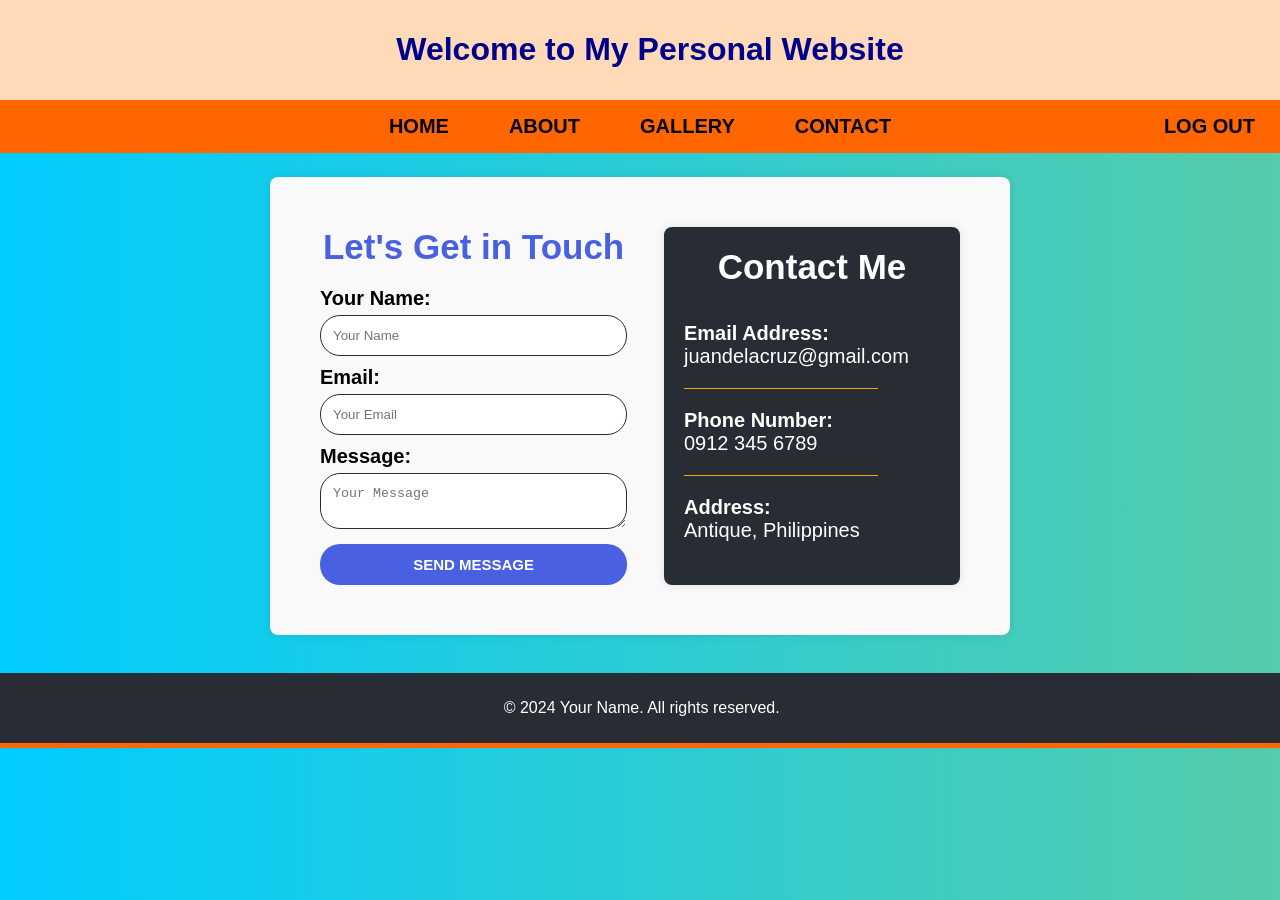
<file: contact.html>
<!DOCTYPE html>
<html lang="en">
<head>
 <meta charset="UTF-8">
 <meta name="viewport" content="width=device-width, initial-scale=0.5">
 <title>Contact - Personal Website</title>
 <link rel="stylesheet" href="style.css">
 
</head>
<body class="contact-background">
 <header>
 <h1>Welcome to My Personal Website</h1>
 </header>
 <nav>
 <ul>
 <li><a href="index.html">HOME</a></li>
 <li class="dropdown">
 <a href="#" class="dropbtn">ABOUT</a>
 <div class="dropdown-content">
 <a href="skills.html">Skills I'm Developing</a>
 <a href="goals.html">My Goals as a Student</a>
 <a href="funfacts.html">Fun Facts About Me</a>
 </div>
 </li>
 <li><a href="gallery.html">GALLERY</a></li>
 <li><a href="contact.html">CONTACT</a></li>
 <a href="javascript:void(0);" class="logout-button" onclick="confirmLogout()">LOG 
OUT</a>
 </ul>
 </nav>
 <section id="section2"></section>
 <section id="contact">
 <div class="contact-content">
 <!-- Contact Form -->
 <form id="contactForm" class="contact-form">
 <h2>Let's Get in Touch</h2>
 <label for="name">Your Name:</label>
 <input type="text" id="name" name="name" placeholder="Your Name">
 <span class="error" id="nameError"></span>
 
 <label for="email">Email:</label>
 <input type="email" id="email" name="email" placeholder="Your Email">
 <span class="error" id="emailError"></span>
 
 <label for="message">Message:</label>
 <textarea id="message" name="message" placeholder="Your Message"></textarea>
 <span class="error" id="messageError"></span>
 
 <button type="submit"><strong>SEND MESSAGE</strong> </button>
 </form>
 
 <!-- New Container for Contact Details -->
 <div class="contact-details">
 <h3><center>Contact Me</center></h3>
 <p><strong>Email Address:</strong> <br> juandelacruz@gmail.com</p>
 <hr width="75%" size="1" color="Orange" align="left">
 <p><strong>Phone Number:</strong> <br>0912 345 6789</p>
 <hr width="75%" size="1" color="Orange" align="left">
 <p><strong>Address:</strong> <br> Antique, Philippines</p>
 </div>
 </div>
 </section>
 
 
 <footer>
 <p>&copy; 2024 Your Name. All rights reserved.</p>
 </footer>
 <div class="footer-divider"></div> <!-- Orange line -->
 <script>
 const form = document.querySelector("#contactForm");
const nameInput = document.querySelector("#name");
const emailInput = document.querySelector("#email");
const messageInput = document.querySelector("#message");
form.addEventListener("submit", function(event) {
 let isValid = true;
 // Clear all previous error messages
 document.querySelectorAll(".error").forEach(function(errorElement) {
 errorElement.textContent = "";
 });
 // Validate Name
 if (nameInput.value.trim() === "") {
 document.getElementById('nameError').textContent = "Name is required";
 isValid = false;
 }
 // Validate Email
 if (emailInput.value.trim() === "") {
 document.getElementById('emailError').textContent = "Email is required";
 isValid = false;
 } else if (!validateEmail(emailInput.value)) {
 document.getElementById('emailError').textContent = "Please enter a valid email";
 isValid = false;
 }
 // Validate Message
 if (messageInput.value.trim() === "") {
 document.getElementById('messageError').textContent = "Message is required";
 isValid = false;
 }
 // Prevent form submission if there are errors
 if (!isValid) {
 event.preventDefault();
 }
});
// Function to validate email format
function validateEmail(email) {
 const re = /^[^\s@]+@[^\s@]+\.[^\s@]+$/;
 return re.test(String(email).toLowerCase());
}
 </script>
<script>
document.getElementById('contactForm').addEventListener('submit', function(event) {
 event.preventDefault(); // Prevent the default form submission
 // Get form values
 const name = document.getElementById('name').value;
 const email = document.getElementById('email').value;
 const message = document.getElementById('message').value;
 // Simple validation (can be extended)
 if (name === "" || email === "" || message === "") {
 alert("Please fill in all fields before submitting.");
 return; // Exit the function if validation fails
 }
 // Simulating a successful message submission
 alert("Your message has been sent successfully!");
   // Clear form fields after submission
 document.getElementById('contactForm').reset();
});
</script>
<script>
 // Logout function with confirmation
 function confirmLogout() {
 // Show a confirmation message to the user
 const confirmLogout = confirm("Are you sure you want to log out?");
 
 // If the user confirms, proceed with logging out
 if (confirmLogout) {
 // Mark the user as logged out in localStorage (if used)
 localStorage.removeItem('isLoggedIn'); // Or any other keys related to login 
credentials
 
 // Redirect to the login page
 window.location.href = 'login.html';
 } else {
 // If the user cancels, do nothing
 return;
 }
 }
 
 </script>
</body>
</html>
</file>
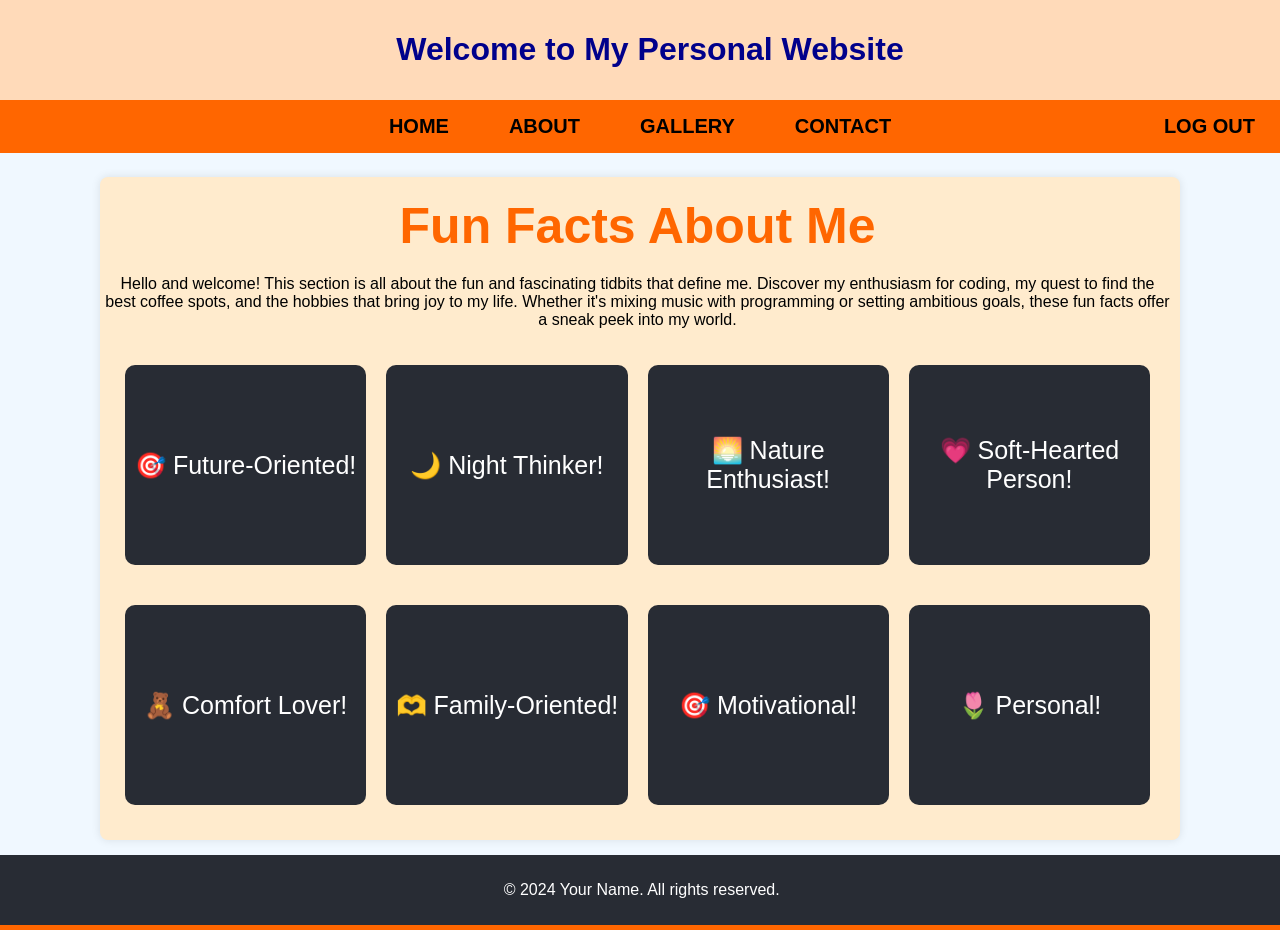
<file: funfacts.html>
<!DOCTYPE html>
<html lang="en">
<head>
 <meta charset="UTF-8">
 <meta name="viewport" content="width=device-width, initial-scale=0.1">
 <title>Fun Facts About Me</title>
 <link rel="stylesheet" href="style.css">
</head>
<body>
 <header>
 <h1>Welcome to My Personal Website</h1>
 </header>
 <nav>
 <ul>
 <li><a href="index.html">HOME</a></li>
 <li class="dropdown">
 <a href="#" class="dropbtn">ABOUT</a>
 <div class="dropdown-content">
 <a href="skills.html">Skills I'm Developing</a>
 <a href="goals.html">My Goals as a Student</a>
 <a href="funfacts.html">Fun Facts About Me</a>
 </div>
 </li>
 <li><a href="gallery.html">GALLERY</a></li>
 <li><a href="contact.html">CONTACT</a></li>
 <a href="javascript:void(0);" class="logout-button" onclick="confirmLogout()">LOG 
OUT</a>
 </ul>
 </nav>
 <section id="section2"></section>
 <section id="drop">
 <h2>Fun Facts About Me</h2>
 <p>Hello and welcome! This section is all about the fun and fascinating tidbits that 
define me. 
 Discover my enthusiasm for coding, my quest to find the best coffee spots, and the 
hobbies that bring joy to my life. 
 Whether it's mixing music with programming or setting ambitious goals, these fun 
facts offer a sneak peek into my world. </p>
 
 
 <div class="funfact-container">
 <div class="funfact-card">
 <div class="funfact-inner">
 <div class="funfact-front">
 <p>🎯 Future-Oriented!</p>
 </div>
 <div class="funfact-back">
 <p>I always have dreams and goals that I want to achieve!</p>
 </div>
 </div>
 </div>
 <div class="funfact-card">
 <div class="funfact-inner">
 <div class="funfact-front">
 <p>🌙 Night Thinker!</p>
 </div>
 <div class="funfact-back">
 <p> I tend to think deeply about life, dreams, and the future!</p>
 </div>
 </div>
 </div>
 <div class="funfact-card">
 <div class="funfact-inner">
 <div class="funfact-front">
  <p>🌅 Nature Enthusiast! </p>
 </div>
 <div class="funfact-back">
 <p>I appreciate beautiful sunsets, peaceful beaches, and relaxing views!</p>
 </div>
 </div>
 </div>
 <div class="funfact-card">
 <div class="funfact-inner">
 <div class="funfact-front">
 <p>💗 Soft-Hearted Person! </p>
 </div>
 <div class="funfact-back">
 <p>I may not always express my feelings, but I genuinely care about the people I love</p>
 </div>
 </div>
 </div>
 </div>
 <div class="funfact-container">
 <div class="funfact-card">
 <div class="funfact-inner">
 <div class="funfact-front">
 <p>🧸 Comfort Lover!</p>
 </div>
 <div class="funfact-back">
 <p>I appreciate peaceful moments and things that make me feel comfortable</p>
 </div>
 </div>
 </div>
 <div class="funfact-card">
 <div class="funfact-inner">
 <div class="funfact-front">
 <p>🫶 Family-Oriented!</p>
 </div>
 <div class="funfact-back">
 <p>I value the people who support and care for me!</p>
 </div>
 </div>
 </div>
 <div class="funfact-card">
 <div class="funfact-inner">
 <div class="funfact-front">
 <p>🎯 Motivational! </p>
 </div>
 <div class="funfact-back">
 <p>Quietly building the life I dream of!</p>
 </div>
 </div>
 </div>
 <div class="funfact-card">
 <div class="funfact-inner">
 <div class="funfact-front">
 <p>🌷 Personal! </p>
 </div>
 <div class="funfact-back">
 <p>A curious mind, a kind heart, and a soul full of dreams!</p>
 </div>
 </div>
 </div>
 </div>
 </div>
 </section>
 
 <script>
 // Logout function with confirmation
 function confirmLogout() {
 // Show a confirmation message to the user
 const confirmLogout = confirm("Are you sure you want to log out?");
 
 // If the user confirms, proceed with logging out
   if (confirmLogout) {
 // Mark the user as logged out in localStorage (if used)
 localStorage.removeItem('isLoggedIn'); // Or any other keys related to login 
credentials
 
 // Redirect to the login page
 window.location.href = 'login.html';
 } else {
 // If the user cancels, do nothing
 return;
 }
 }
 
 </script>
 <footer>
 <p>&copy; 2024 Your Name. All rights reserved.</p>
 </footer>
 <div class="footer-divider"></div> <!-- Orange line -->
</body>
</html>
</file>
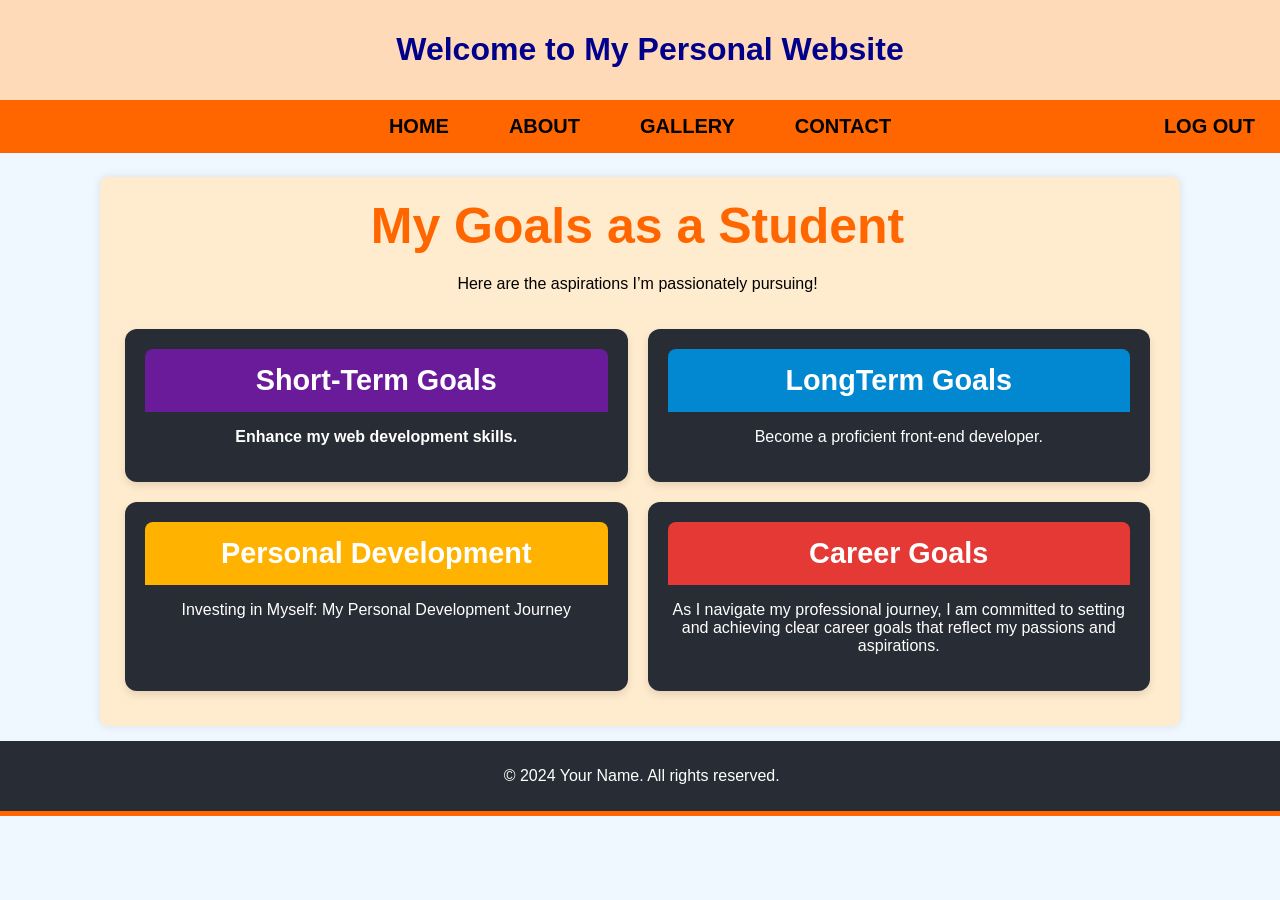
<file: goals.html>
<!DOCTYPE html>
<html lang="en">
<head>
 <meta charset="UTF-8">
 <meta name="viewport" content="width=device-width, initial-scale=0.5">
 <title>My Goals as a Student</title>
 <link rel="stylesheet" href="style.css">
</head>
<body>
 <header>
 <h1>Welcome to My Personal Website</h1>
 </header>
 <nav>
 <ul>
 <li><a href="index.html">HOME</a></li>
 <li class="dropdown">
 <a href="#" class="dropbtn">ABOUT</a>
 <div class="dropdown-content">
 <a href="skills.html">Skills I'm Developing</a>
 <a href="goals.html">My Goals as a Student</a>
 <a href="funfacts.html">Fun Facts About Me</a>
 </div>
 </li>
 <li><a href="gallery.html">GALLERY</a></li>
 <li><a href="contact.html">CONTACT</a></li>
 <a href="javascript:void(0);" class="logout-button" onclick="confirmLogout()">LOG 
OUT</a>
 </ul>
 </nav>
 <section id="section2"></section>
 <section id="drop">
 <h2>My Goals as a Student</h2>
 <p style="text-align: center;">Here are the aspirations I’m passionately 
pursuing!</p>
 
 <div class="goal-grid">
 <div class="goal-card" onclick="toggleGoalDetails(1)">
 <div class="goal-header" style="background-color: 
#6a1b9a;"><strong>Short-Term Goals</strong></div>
 <p><strong>Enhance my web development skills. </strong></p>
 <div class="goal-details" id="goal1-details">
 <p>By focusing on these short-term goals, 
 I am confident that I will enhance my web development skills and 
set a solid foundation for my future endeavors in the tech industry.</p>
 </div>
 </div>
 
 <div class="goal-card" onclick="toggleGoalDetails(1)">
 <div class="goal-header" style="background-color: #0288d1;"><strong>LongTerm Goals</strong></div>
 <p>Become a proficient front-end developer.</p>
 <div class="goal-details" id="goal2-details">
 <p>By setting these long-term goals, I am dedicated to evolving as a 
front-end developer, contributing to impactful projects, and becoming a valuable asset in the 
technology landscape.</p></p>
 </div>
 </div>
 
 <div class="goal-card" onclick="toggleGoalDetails(2)">
 <div class="goal-header" style="background-color: 
#ffb300;"><strong>Personal Development</strong></div>
 <p>Investing in Myself: My Personal Development Journey</p>
 <div class="goal-details" id="goal3-details">
 <p>I strive to become a more well-rounded individual, 
 equipped to handle challenges and make meaningful contributions 
in both my personal and professional life.</p>
  </div>
 </div>
 
 <div class="goal-card" onclick="toggleGoalDetails(2)">
 <div class="goal-header" style="background-color: 
#e53935;"><strong>Career Goals</strong></div>
 <p>As I navigate my professional journey, I am committed to setting and 
achieving clear career goals that reflect my passions and aspirations. </p>
 <div class="goal-details" id="goal4-details">
 <p>My goal is to grow into a leadership position where I can guide 
teams, drive projects to success, and contribute to strategic decision-making. 
 I aim to develop my leadership skills through experience and by 
seeking out opportunities to lead initiatives within my current role.</p>
 </div>
 </div>
 </div>
 </section>
 </section>
 
 <footer>
 <p>&copy; 2024 Your Name. All rights reserved.</p>
 </footer>
 <div class="footer-divider"></div> <!-- Orange line -->
 <script>
 // Function to toggle details for both cards in a row
 function toggleGoalDetails(group) {
 const details1 = document.getElementById('goal' + (group * 2 - 1) + '-details');
 const details2 = document.getElementById('goal' + (group * 2) + '-details');
 // Toggle visibility for the paired goals
 details1.classList.toggle('active');
 details2.classList.toggle('active');
 }
 </script>
<script>
 // Logout function with confirmation
 function confirmLogout() {
 // Show a confirmation message to the user
 const confirmLogout = confirm("Are you sure you want to log out?");
 
 // If the user confirms, proceed with logging out
 if (confirmLogout) {
 // Mark the user as logged out in localStorage (if used)
 localStorage.removeItem('isLoggedIn'); // Or any other keys related to login 
credentials
 
 // Redirect to the login page
 window.location.href = 'login.html';
 } else {
 // If the user cancels, do nothing
 return;
 }
 }
 
 </script>
</body>
</html>
</file>
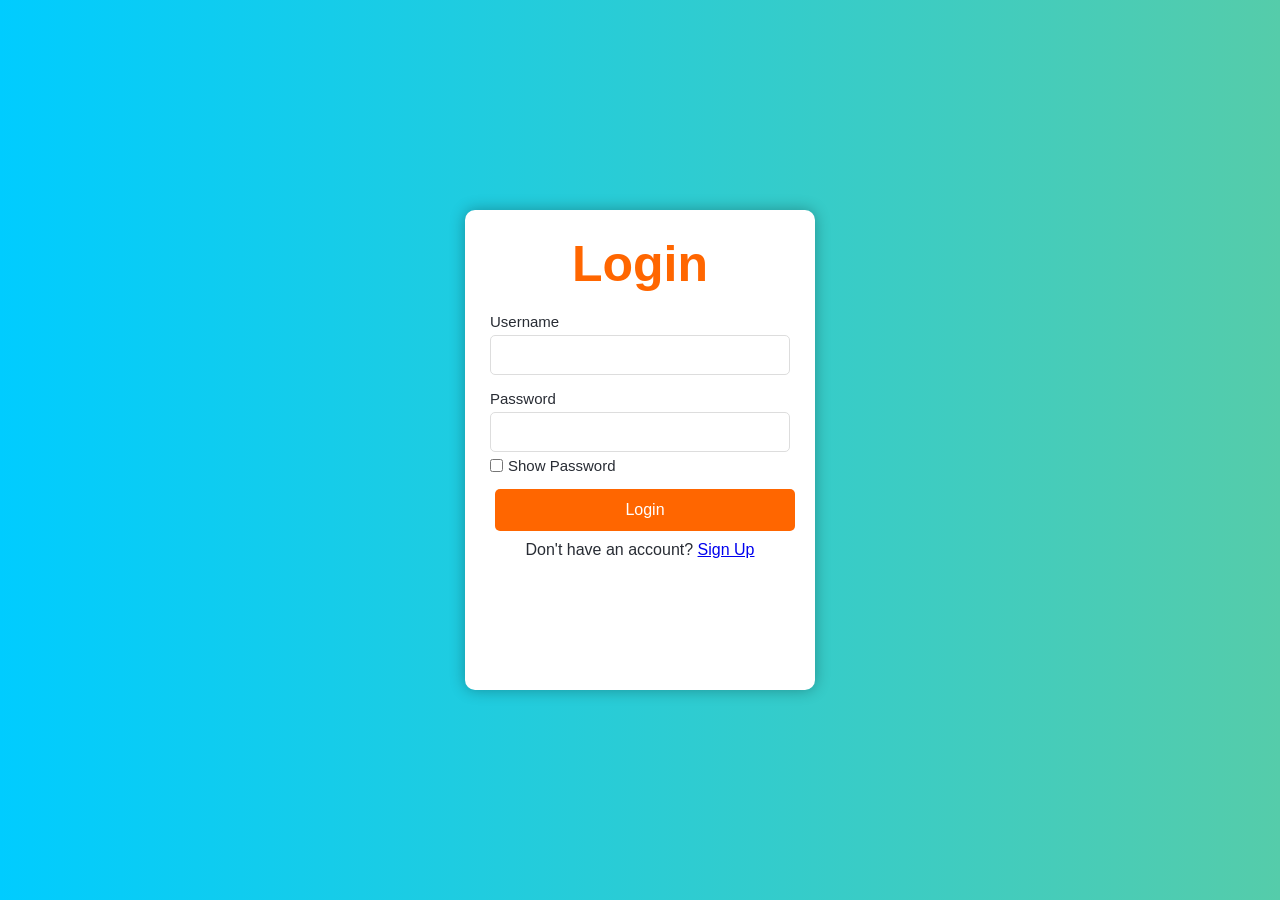
<file: login.html>
<!DOCTYPE html>
<html lang="en">
<head>
  <meta charset="UTF-8">
  <meta name="viewport" content="width=device-width, initial-scale=0.5">
  <title>Login & Sign‑Up</title>
  <link rel="stylesheet" href="login_style.css">
</head>
<body>
<div class="form-container">
  <h2 id="formTitle">Login</h2>
  <form id="authForm">
    <label for="username">Username</label>
    <input type="text" id="username" required>

    <label for="password">Password</label>
    <input type="password" id="password" required>

    <div class="show-password" id="showPasswordContainer">
      <input type="checkbox" id="showPassword" onclick="togglePasswordVisibility()">
      <label for="showPassword">Show Password</label>
    </div>

    <label for="confirmPassword" id="confirmPasswordLabel" style="display:none;">Confirm Password</label>
    <input type="password" id="confirmPassword" style="display:none;">
    <p id="passwordMatchMessage" style="font-size:0.85rem; margin:5px 0; display:none;"></p>

    <button type="button" id="submitBtn" onclick="handleSubmit()">Login</button>
    <p id="errorMessage"></p>
    <p id="toggleText">Don't have an account? <a href="#" onclick="toggleForm(); return false;">Sign Up</a></p>
  </form>
</div>

<script>
let isLoginMode = true;

function toggleForm(){
  isLoginMode = !isLoginMode;
  document.getElementById('formTitle').textContent = isLoginMode ? 'Login' : 'Sign Up';
  document.getElementById('submitBtn').textContent = isLoginMode ? 'Login' : 'Sign Up';
  document.getElementById('confirmPasswordLabel').style.display = isLoginMode ? 'none' : 'block';
  document.getElementById('confirmPassword').style.display = isLoginMode ? 'none' : 'block';
  document.getElementById('passwordMatchMessage').style.display = 'none';
  document.getElementById('showPasswordContainer').style.display = isLoginMode ? 'flex' : 'none';
  document.getElementById('toggleText').innerHTML = isLoginMode
    ? "Don't have an account? <a href='#' onclick='toggleForm();return false;'>Sign Up</a>"
    : "Already have an account? <a href='#' onclick='toggleForm();return false;'>Login</a>";
  document.getElementById('authForm').reset();
  document.getElementById('errorMessage').textContent='';
}

function togglePasswordVisibility(){
  const pass=document.getElementById('password');
  pass.type = pass.type==='password' ? 'text' : 'password';
}

function checkPasswordMatch(){
  const p1=document.getElementById('password').value;
  const p2=document.getElementById('confirmPassword').value;
  const msg=document.getElementById('passwordMatchMessage');
  if(!isLoginMode && p2){
    msg.style.display='block';
    if(p1===p2){ msg.textContent='✅ Passwords match'; msg.style.color='green'; }
    else { msg.textContent='❌ Passwords do NOT match'; msg.style.color='red'; }
  } else msg.style.display='none';
}

function handleSubmit(){
  const user=document.getElementById('username').value.trim();
  const pass=document.getElementById('password').value;
  const err=document.getElementById('errorMessage');
  if(!user||!pass){ err.textContent='⚠️ Fill in all fields!'; return; }

  if(isLoginMode){
    const savedUser=localStorage.getItem('regUser');
    const savedPass=localStorage.getItem('regPass');
    if(user===savedUser && pass===savedPass){
      localStorage.setItem('isLoggedIn','true');
      alert('✅ Welcome back! Logging you in...');
      window.location.href='index.html';
    } else err.textContent='❌ Invalid username or account not found';
  } else {
    const confirmPass=document.getElementById('confirmPassword').value;
    if(pass!==confirmPass){ err.textContent='❌ Passwords do not match!'; return; }
    localStorage.setItem('regUser',user);
    localStorage.setItem('regPass',pass);
    alert('🎉 Account created! Please log in now.');
    toggleForm();
  }
}
document.getElementById('confirmPassword').addEventListener('input',checkPasswordMatch);
document.getElementById('password').addEventListener('input',checkPasswordMatch);
</script>
</body>
</html>
</file>
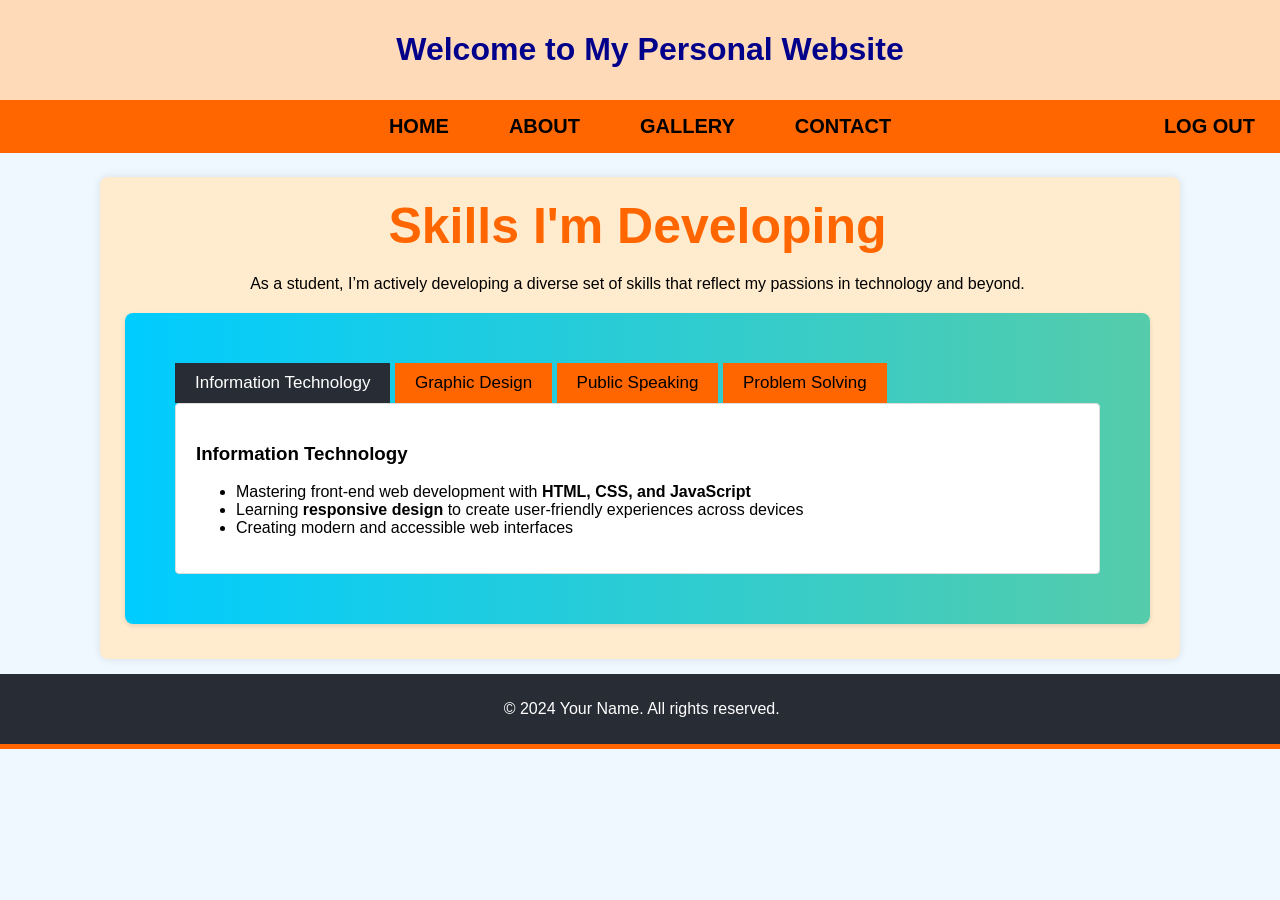
<file: skills.html>
<!DOCTYPE html>
<html lang="en">
<head>
 <meta charset="UTF-8">
 <meta name="viewport" content="width=device-width, initial-scale=0.5">
 <title>Skills I'm Developing</title>
 <link rel="stylesheet" href="style.css">
</head>
<body>
 <header>
 <h1>Welcome to My Personal Website</h1>
 </header>
 <nav>
 <ul>
 <li><a href="index.html">HOME</a></li>
 <li class="dropdown">
 <a href="#" class="dropbtn">ABOUT</a>
 <div class="dropdown-content">
 <a href="skills.html">Skills I'm Developing</a>
 <a href="goals.html">My Goals as a Student</a>
 <a href="funfacts.html">Fun Facts About Me</a>
 </div>
 </li>
 <li><a href="gallery.html">GALLERY</a></li>
 <li><a href="contact.html">CONTACT</a></li>
 <a href="javascript:void(0);" class="logout-button" onclick="confirmLogout()">LOG 
OUT</a>
 </ul>
 </nav>
 <section id="section2"></section>
 <section id="drop">
 <h2>Skills I'm Developing</h2>
 <p>As a student, I’m actively developing a diverse set of skills that reflect my passions 
in technology and beyond.</p>
 
 <section id="skills">
 
 <div class="tab">
 <button class="tablinks" onclick="openTab(event, 'IT')">Information 
Technology</button>
 <button class="tablinks" onclick="openTab(event, 'GraphicDesign')">Graphic 
Design</button>
 <button class="tablinks" onclick="openTab(event, 'PublicSpeaking')">Public 
Speaking</button>
 <button class="tablinks" onclick="openTab(event, 'ProblemSolving')">Problem 
Solving</button>
 </div>
 
 <div id="IT" class="tabcontent">
 <h3>Information Technology</h3>
 <ul>
 <li>Mastering front-end web development with <strong>HTML, CSS, and 
JavaScript</strong></li>
 <li>Learning <strong>responsive design</strong> to create user-friendly 
experiences across devices</li>
 <li> Creating modern and accessible web interfaces</li>
 </ul>
 </div>
 
 <div id="GraphicDesign" class="tabcontent" style="display:none;">
 <h3>Graphic Design</h3>
 <ul>
  <li>Exploring visual design with tools like <strong>Adobe Illustrator and 
Canva</strong></li>
 <li>Building skills in branding, layout, and digital illustration</li>
 <li> Combining design with web development for cohesive digital presence</li>
 </ul>
 </div>
 <div id="PublicSpeaking" class="tabcontent" style="display:none;">
 <h3>Public Speaking</h3>
 <ul>
 <li>Developing communication skills through workshops and presentations</li>
 <li>Practicing storytelling techniques to engage and inspire audiences</li>
 <li>Strengthening my ability to share ideas clearly and confidently
 </li>
 </ul>
 </div>
 <div id="ProblemSolving" class="tabcontent" style="display:none;">
 <h3>Problem Solving and Critical Thinking</h3>
 <ul>
 <li>Enhancing analytical skills through coding challenges and project-based 
learning</li>
 <li>Focusing on efficient solutions and optimizing workflows in web 
development</li>
 <li>Building a structured approach to tackling complex problems</li> 
 </ul>
 </div>
 </section>
 </section>
 <footer>
 <p>&copy; 2024 Your Name. All rights reserved.</p>
 </footer>
 <div class="footer-divider"></div> <!-- Orange line -->
<script>
function openTab(evt, tabName) {
 // Get all tab content elements
 const tabcontents = document.getElementsByClassName("tabcontent");
 // Hide all tab content
 for (let i = 0; i < tabcontents.length; i++) {
 tabcontents[i].style.display = "none";
 }
 // Remove "active" class from all tab links
 const tablinks = document.getElementsByClassName("tablinks");
 for (let i = 0; i < tablinks.length; i++) {
 tablinks[i].classList.remove("active");
 }
 // Show the current tab
 document.getElementById(tabName).style.display = "block";
 evt.currentTarget.classList.add("active");
}
// Initially show the first tab content
document.addEventListener("DOMContentLoaded", function() {
 document.querySelector('.tablinks').click(); // Simulates a click on the first tab
});
</script>
<script>
 // Logout function with confirmation
 function confirmLogout() {
 // Show a confirmation message to the user
 const confirmLogout = confirm("Are you sure you want to log out?");
 
 // If the user confirms, proceed with logging out
 if (confirmLogout) {
 // Mark the user as logged out in localStorage (if used)
 localStorage.removeItem('isLoggedIn'); // Or any other keys related to login 
credentials
 
 // Redirect to the login page
 window.location.href = 'login.html';
 } else {
 // If the user cancels, do nothing
 return;
 }
 }
 
 </script>
</body>
</html>
</file>
<file: style.css>
body {
 font-family: Trebuchet MS, sans-serif;
 margin: 0;
 padding: 0;
 background-color: #f0f8ff;
}
header {
 background-color: #FFDAB9;
 color: darkblue;
 padding: 10px;
 text-align: center;
 position: fixed; /* Changed to fixed */
 top: 0;
 left: 0; /* Ensure it stretches across */
 width: 100%; /* Ensure it stretches across */
 z-index: 999;
 font-family: Trebuchet MS, sans-serif;
}
nav {
 position: fixed; /* Changed to fixed */
 top: 100px; /* Position below the header */
 left: 0;
 width: 100%;
 z-index: 999;
}
nav ul {
 list-style-type: none;
 padding: 0;
 margin: 0;
 display: flex;
 justify-content: center;
 background-color: #ff6600;
}
nav ul li {
 margin: 0 15px;
}
nav ul li a {
 text-decoration: none;
 color: rgb(0, 0, 0);
 font-weight: bold;
 padding: 15px;
 display: block;
 font-size: 20px;
}
nav ul li a:hover {
 background-color: #ffffff;
 font-size: 20px;
 color: #ff6600;
}
/* Dropdown Styles */
.dropdown-content {
 display: none;
 position: absolute;
 background-color: #ffffff;
 box-shadow: 0px 8px 16px rgba(0, 0, 0, 0.2);
 min-width: 160px;
 z-index: 1;
}
.dropdown:hover .dropdown-content {
 display: block;
}
.dropdown-content a {
 color: black;
 padding: 12px 16px;
 text-decoration: none;
 display: block;
}
/* Keep the ABOUT link active while hovering on the dropdown */
.dropdown:hover .dropbtn {
 background-color: #ffffff; /* Highlight color when hovered */
 color: #ff6600; /* Optional: change text color when dropdown is open */
}
#drop {
 padding: 20px 10px 15px 5px; /* Top, Right, Bottom, Left */
}
#drop h2 {
 text-align: center;
 margin-bottom: 20px;
 margin-top: 0;
 font-size: 50px;
 background: #ff6600;
 -webkit-background-clip: text;
 -webkit-text-fill-color: transparent;
}
#drop p {
 text-align: center;
}
section {
 padding: 50px;
 margin: 100px 100px; /* Add top margin to prevent content being hidden behind the fixed 
header and nav */
 background-color: blanchedalmond;
 border-radius: 8px;
 box-shadow: 0 0 10px rgba(0, 0, 0, 0.1);
 margin-bottom: 15px;
 margin-top: 38.5px;
 
}
.section2 {
 padding: 50px;
 background-color: white;
 border-radius: 8px;
 box-shadow: 0 0 10px rgba(0, 0, 0, 0.1);
 margin-bottom: 15px;
 margin-top: 100px;
 
}
/* See More Button */
.see-more-container {
 text-align: center; /* Center the button */
 margin-top: 20px; /* Add some space above */
}
.see-more-button {
 display: inline-block;
 padding: 10px 20px;
 background-color: #ff6600; /* Blue background */
 color: white; /* White text */
 text-decoration: none; /* Remove underline */
 border-radius: 20px; /* Rounded corners */
 font-size: 1.2em; /* Font size */
 transition: background-color 0.3s ease; /* Transition effect */
}
.see-more-button:hover {
 background-color: #e65c00; /* Darker blue on hover */
}
.footer-divider {
 height: 5px; /* Height of the orange line */
 background-color: #ff6600; /* Orange color */
 width: 100%; /* Full width */
 margin: 0;
 
}
footer {
 background-color: #282c34;
 color: white;
 text-align: center;
 padding: 10px;
 position: relative;
 bottom: 0;
 width: 98.7%;
}
.slider {
 width: 100%;
 position: relative; /* Position relative for absolute positioning of text overlay */
 overflow: hidden; /* Hide overflow to keep the slides inside the slider */
 border-radius: 0; /* Rounded corners */
}
.slides {
 display: flex; /* Arrange slides in a row */
 transition: transform 0.5s ease; /* Smooth transition for sliding */
}
.slide {
 position: relative; /* Position relative for absolute positioning of text overlay */
 min-width: 100%; /* Each slide takes full width of the slider */
}
.slides img {
 width: 100%; /* Make images full width */
 border-radius: 0; /* Rounded corners */
 height: 500px;
}
/* Text overlay styling */
.text-overlay {
 position: absolute; /* Ensure it's positioned relative to the .slide container */
 top: 50%; /* Position it halfway down the slide */
 left: 50%; /* Position it halfway across the slide */
 transform: translate(-50%, -50%); /* Shift it by 50% of its own height and width to truly 
center it */
 color: whitesmoke; /* Text color */
 font-size: 32px; /* Font size */
 background: #1E90FF;
 -webkit-background-clip: text;
 -webkit-text-fill-color: transparent;
 padding: 50px; /* Padding around the text */
 border-radius: 5px; /* Optional: Rounded corners */
 text-align: center; /* Center the text within the box */
}
#contact {
 display: flex;
 justify-content: space-between;
 margin: 38px auto; 
 padding: 50px;
 background-color: #f9f9f9;
 border-radius: 8px;
 box-shadow: 0 0 10px rgba(0, 0, 0, 0.1);
 width: 50%;
 max-width: 1200px;
}
.contact-content {
 display: flex;
 justify-content: space-between;
 width: 100%;
}
.contact-form {
 width: 48%; /* Set width to 48% to create space for the details container */
 display: flex;
 flex-direction: column;
}
.contact-form label {
 font-weight: bold;
 margin-bottom: 5px;
 font-size: 20px;
 font-family: 'Trebuchet MS', sans-serif;
}
.contact-form input, .contact-form textarea {
 margin-bottom: 10px;
 padding: 12px;
 border-radius: 20px;
 border: 1px solid #282c34;
 width: 100%; /* Ensure inputs take full width */
 box-sizing: border-box;
}
.contact-form button {
 background-color: #4961E1;
 color: white;
 padding: 12px;
 border: none;
 border-radius: 20px;
 cursor: pointer;
 width: 100%; /* Make the button stretch across the form */
 box-sizing: border-box;
 font-family: 'Trebuchet MS', sans-serif;
 font-size: 15px;
 margin-top: 5px;
}
.contact-form button:hover {
 background-color: #e65c00;
}
#contact h2 {
 text-align: center;
 margin-bottom: 20px;
 margin-top: 0;
 font-size: 35px;
 background: #4961E1;
 -webkit-background-clip: text;
 -webkit-text-fill-color: transparent;
}
/* Contact Details Styling */
.contact-details {
 width: 40%; /* Set width to 48% for the details container */
 padding: 20px;
 background-color: #282c34;
 border-radius: 8px;
 box-shadow: 0 0 10px rgba(0, 0, 0, 0.1);
 color: #ffffff;
 font-size: 20px;
}
.contact-details h3 {
 font-size: 35px;
 margin-top: 0%;
}
/* In style.css */
.contact-background {
 font-family: Trebuchet MS, sans-serif;
 margin: 0;
  padding: 0;
 background: linear-gradient(270deg, #ff6600, #ffcc00, #00ccff); /* Three-color gradient */
 background-size: 600% 600%; /* Adjusted size for better visibility */
 animation: gradientAnimation 15s ease infinite; /* Animation effect */
}
/* Gradient animation */
@keyframes gradientAnimation {
 0% { background-position: 0% 50%; }
 50% { background-position: 100% 50%; }
 100% { background-position: 0% 50%; }
}
.error {
 font-family: Arial, sans-serif;
 color: #ff6600;
 font-size: 14px;
 font-weight: normal;
 display: block; /* Ensure the error message is displayed on a new line */
 margin-top: ; /* Add some space between the input and the error */
}
#gallery h2 {
 text-align: center;
 margin-bottom: 20px;
 margin-top: 0;
 font-size: 50px;
 background: #ff6600;
 -webkit-background-clip: text;
 -webkit-text-fill-color: transparent;
}
.gallery {
 display: flex;
 flex-wrap: wrap; /* Allows images to wrap to the next line if they don’t fit */
 justify-content: center; /* Centers the images */
 gap: 20px; /* Adds spacing between images */
 padding: 15px; /* Adds padding around the gallery */
}
.gallery-item {
 text-align: center;
 width: 350px;
}
/* Styling for the gallery thumbnails */
.gallery img {
 width: 100%;
 height: 200px;
 margin: 10px;
 border-radius: 5px;
 cursor: pointer; /* Adds a pointer to indicate clickability */
 transition: transform 0.3s ease;
}
.gallery img:hover {
 transform: scale(1.05);
}
.image-description {
 font-size: 16px;
 color: #333;
 margin-top: 8px;
}
.lightbox {
 display: none; /* Hidden by default */
 position: fixed; /* Stays in place */
 z-index: 1001; /* Sits on top of everything else */
 left: 0;
 top: 0;
 width: 100%;
 height: 100%;
 background-color: rgba(0, 0, 0, 0.9); /* Semi-transparent black background */
}
.lightbox-content {
 display: block;
 margin: auto;
 max-width: 80%; /* Resizes the image to fit within the screen */
 max-height: 80%;
 border-radius: 8px;
 margin-top: 5%; /* Vertically centers the image */
 z-index: 1002; /* Ensure image has a higher z-index than the background */
 
}
.close {
 position: absolute;
 top: 20px;
 right: 30px;
 color: white;
 font-size: 40px;
 font-weight: bold;
 cursor: pointer;
 z-index: 1003; /* Ensure close button is on top */
}
.close:hover, .close:focus {
 color: #bbb;
 text-decoration: none;
 cursor: pointer;
}
/* Previous and next buttons */
.prev, .next {
 cursor: pointer;
 position: absolute;
 top: 50%;
 width: auto;
 padding: 16px;
 margin-top: -22px;
 color: white;
 font-weight: bold;
 font-size: 30px;
 transition: 0.6s ease;
 border-radius: 0 3px 3px 0;
 user-select: none;
 z-index: 1003; /* Ensure it stays above the image */
}
/* Position the "next" button to the right */
.next {
 right: 0;
 border-radius: 3px 0 0 3px;
}
/* Position the "prev" button to the left */
.prev {
 left: 0;
 border-radius: 3px 0 0 3px;
}
/* On hover, add a slight dark background */
.prev:hover, .next:hover {
 background-color: rgba(0,0,0,0.8);
}
/* Skills Section */
#skills {
 max-width: 1000%;
 margin: 20px;
 padding: 50px;
 background: linear-gradient(270deg, #ff6600, #ffcc00, #00ccff); /* Three-color gradient */
 background-size: 600% 600%; /* Adjusted size for better visibility */
 animation: gradientAnimation 15s ease infinite; /* Animation effect */
 border-radius: 8px;
 box-shadow: 0 2px 5px rgba(0, 0, 0, 0.1);
}
/* Gradient animation */
@keyframes gradientAnimation {
 0% { background-position: 0% 50%; }
 50% { background-position: 100% 50%; }
 100% { background-position: 0% 50%; }
}
.tab {
 overflow: hidden;
}
.tab button {
 background-color: #ff6600;
 border: none;
 cursor: pointer;
 padding: 10px 20px;
 transition: 0.3s;
 font-size: 17px;
}
.tab button:hover {
 background-color: #282c34;
 color: #ffffff;
}
.tab button.active {
 background-color: #282c34;
 color: white;
}
.tabcontent {
 display: none;
 padding: 20px;
 border: 1px solid #ddd;
 border-radius: 4px;
 background: white;
}
.goal-grid {
 display: grid;
 grid-template-columns: repeat(2, 1fr); /* Two cards per row */
 gap: 20px;
 padding: 20px;
}
.goal-card {
 background-color: #282c34;
 border-radius: 12px;
 box-shadow: 0 4px 8px rgba(0, 0, 0, 0.1);
 transition: transform 0.3s, box-shadow 0.3s;
 padding: 20px;
 position: relative;
 overflow: hidden;
 cursor: pointer;
 color: #ffffff;
}
.goal-card:hover {
 transform: translateY(-5px);
 box-shadow: 0 6px 12px rgba(0, 0, 0, 0.2);
}
.goal-header {
 color: white;
 padding: 15px;
 border-radius: 8px 8px 0 0;
 font-size: 1.8em;
 text-align: center;
}
.goal-details {
 display: none; /* Hidden by default */
 margin-top: 10px;
 color: #ffffff;
 font-size: 1em;
 line-height: 1.5;
}
.goal-details.active {
 display: block; /* Show when active */
 animation: fadeIn 0.3s ease-in;
}
@keyframes fadeIn {
 from {
 opacity: 0;
 }
 to {
 opacity: 1;
 }
}
/* Container for all funfact cards */
.funfacts-section{
 padding: 30px;
 margin: 100px 20px; /* Add top margin to prevent content being hidden behind the fixed header 
and nav */
 background-color: white;
 border-radius: 8px;
 box-shadow: 0 0 10px rgba(0, 0, 0, 0.1);
}
.funfact-container {
 display: flex;
 gap: 20px; /* Space between each card */
 justify-content: center; /* Centers cards horizontally */
 align-items: center; /* Aligns cards vertically */
 padding: 20px;
 margin-top: 0px;
}
.funfact-card {
 width: 300px;
 height: 200px;
 perspective: 1000px; /* Enables the 3D effect */
 position: relative;
}
.funfact-inner {
 width: 100%;
 height: 100%;
 position: relative;
 transition: transform 0.8s ease-in-out; /* Smooth flip transition */
 transform-style: preserve-3d; /* Ensures child elements are in 3D space */
}
.funfact-card:hover .funfact-inner {
 transform: rotateY(180deg); /* Flips the card when hovered */
}
.funfact-front, .funfact-back {
 position: absolute;
 width: 100%;
 height: 100%;
 backface-visibility: hidden; /* Ensures the back is hidden when not flipped */
 display: flex;
 align-items: center;
 justify-content: center;
 font-size:25px;
 color: #fff;
 border-radius: 10px;
 text-align: center;
 margin-bottom: 20px;
}
/* Front of the card */
.funfact-front {
 background-color: #282c34;
}
/* Back of the card */
.funfact-back {
 background-color: #6A5ACD;
 transform: rotateY(180deg); /* Initially hidden by rotating it */
 }
.container {
 display: flex;
 justify-content: center;
 align-items: center;
 gap: 40px; /* Space between image and quote */
 max-width: 100%;
 margin: 20px 100px;
 padding: 20px;
 border-radius: 8px;
 background: linear-gradient(270deg, #ff6600, #ffcc00, #00ccff); /* Three-color gradient */
 background-size: 600% 600%; /* Adjusted size for better visibility */
 animation: gradientAnimation 15s ease infinite; /* Animation effect */
}
.image-section img {
 max-width: 100%;
 height: auto;
 border-radius: 8px;
 width: 500px; /* Adjust image size as needed */
}
.quote-section {
 max-width: 50%; /* Adjust as needed */
 text-align: left;
}
.quote-section h1 {
 font-size: 36px;
 font-weight: bold;
 color: #000000;
 margin-bottom: 20px;
}
.quote-section p {
 font-size: 18px;
 color: #000000;
 line-height: 1.6;
 margin-bottom: 20px;
}
.quote-section blockquote {
 font-style: italic;
 margin: 0;
 padding: 20px 50px;
 background-color: transparent; /* Background color for the quote */
 border-bottom: 5px solid #282c34;
 border-top: 5px solid #282c34;
 border-radius: 8px;
 text-align: center;
 color: #ffffff;
 font-size: 20px;
 box-shadow: 0 4px 8px rgba(0, 0, 0, 0.1); /* Optional shadow for effect */
}
/* Logout button styling */
.logout-button {
 background-color: #ff6600;
 color: rgb(0, 0, 0);
 padding: 15px 10px;
 text-decoration: none;
 font-weight: bold;
 font-size: 20px;
 position: absolute;
 right: 15px; /* Aligns to the right-most part of the nav bar */
}
.logout-button:hover {
 background-color: #ffffff;
 color: #ff6600;
}
</file>
<file: login_style.css>
/* Basic Reset */
* {
 margin: 0;
 padding: 0;
 box-sizing: border-box;
}
/* Body Styling */
body {
 font-family: 'Trebuchet MS', sans-serif;
 display: flex;
 justify-content: center;
 align-items: center;
 height: 100vh;
 margin: 0;
 background: linear-gradient(270deg, #ff6600, #ffcc00, #00ccff); /* Three-color gradient */
 background-size: 600% 600%; /* Adjusted size for better visibility */
 animation: gradientAnimation 15s ease infinite; /* Animation effect */
 color: #ffffff;
}
/* Keyframes for the gradient animation */
@keyframes gradientAnimation {
 0% { background-position: 0% 50%; }
 50% { background-position: 100% 50%; }
 100% { background-position: 0% 50%; }
}
/* Fixed-size, square Container Styling */
.form-container {
 width: 350px;
 height: 480px; /* Fixed height for square-like shape */
 padding: 25px;
 background-color: #ffffff;
 border-radius: 10px;
 box-shadow: 0px 0px 15px rgba(0, 0, 0, 0.3);
 text-align: center;
 color: #282c34;
 position: relative; /* To layer properly */
 z-index: 1; /* Ensure it appears above the gradient */
}
.form-container h2 {
 margin-bottom: 20px;
 color: #ff6600;
 font-size: 50px;
}
/* Label Styling */
label {
 display: block;
 text-align: left;
 margin: 5px 0 5px;
 color: #282c34;
 font-size: 15px;
}
/* Input Field Styling */
input[type="text"], input[type="password"] {
 width: 100%;
 padding: 10px;
 margin-bottom: 10px;
 border: 1px solid #ddd;
 border-radius: 5px;
 outline: none;
 font-size: 16px;
}
/* Button Styling */
button {
 width: 100%;
 padding: 12px;
 background-color: #ff6600;
 color: #ffffff;
 border: none;
 border-radius: 5px;
 cursor: pointer;
 font-size: 16px;
 font-family:'Trebuchet MS', sans-serif;
 transition: background-color 0.3s;
 margin: 5px;
}
button:hover {
 background-color: #e65c00;
}
/* Error Message Styling */
#errorMessage {
 color: #ff6600;
 margin-top: 5px;
 font-size: 14px;
}
/* CSS */
/* Show Password Container */
.show-password {
 display: flex;
 align-items: center;
 margin-top: -10px; /* Adjust spacing as needed */
 margin-bottom: 5px; /* Consistent spacing for toggling */
 font-size: 14px;
}
.show-password input[type="checkbox"] {
 margin-right: 5px; /* Space between checkbox and label */
}
</file>
